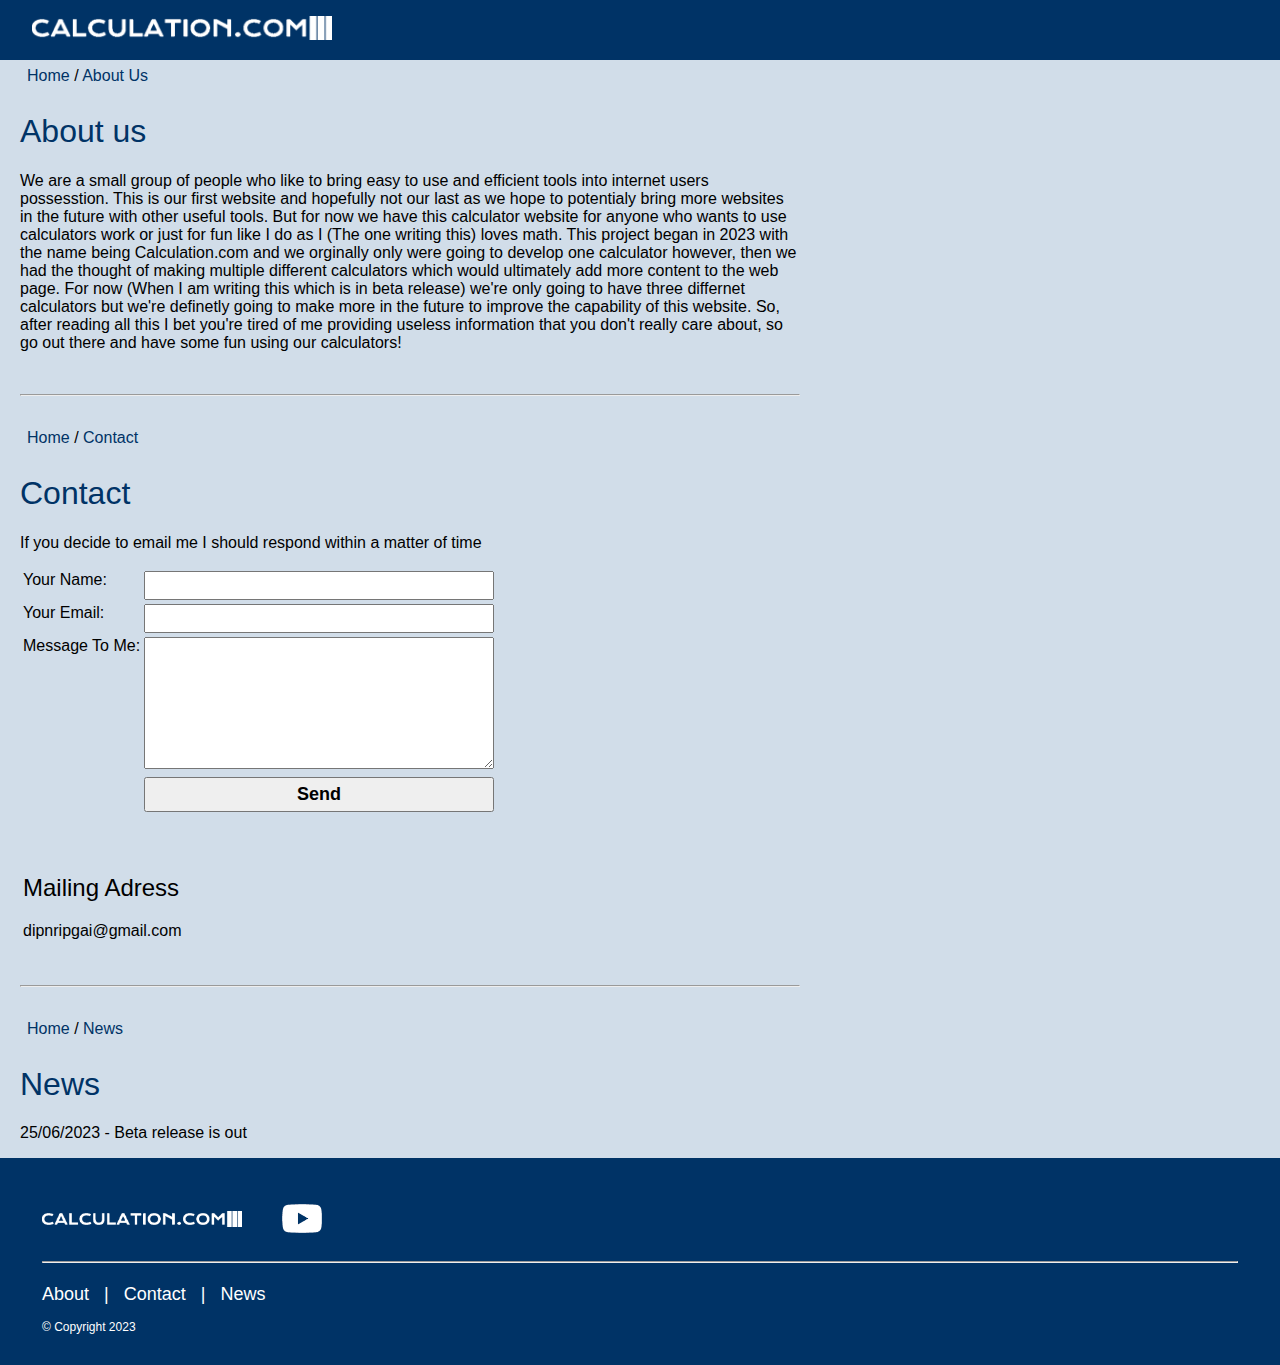
<file: about_contact_news.html>
<!DOCTYPE html>

<html lang="en">
  <head>
    <title>About us</title>
    <meta charset="UTF-8" />
    <meta name="viewport" content="width=device-width, initial-scale=1" />
    <meta http-equiv="X-UA-Compatible" content="ie=edge" />
    <meta name="description" content="Welcome to my cool calculator website" />
    <link rel="stylesheet" href="CSS/style.css" />
  </head>
  <body>
    <div id="outerheader">
      <div id="header">
        <div id="logo">
          <img
            src="Images/Websitename.png"
            alt="Image not available"
            width="300px"
          />
        </div>
      </div>
    </div>
    <div id="content_out">
      <div id="content">
        <div id="breadcrumbs">
          <span>
            <a href="index.html">
              <span>Home</span>
            </a>
          </span>
          /
          <span>
            <a href="about_contact_news.html">
              <span>About Us</span>
            </a>
          </span>
        </div>
        <h1>About us</h1>
        <p>
          We are a small group of people who like to bring easy to use and
          efficient tools into internet users possesstion. This is our first
          website and hopefully not our last as we hope to potentialy bring more
          websites in the future with other useful tools. But for now we have
          this calculator website for anyone who wants to use calculators work
          or just for fun like I do as I (The one writing this) loves math. This
          project began in 2023 with the name being Calculation.com and we
          orginally only were going to develop one calculator however, then we
          had the thought of making multiple different calculators which would
          ultimately add more content to the web page. For now (When I am
          writing this which is in beta release) we're only going to have three
          differnet calculators but we're definetly going to make more in the
          future to improve the capability of this website. So, after reading
          all this I bet you're tired of me providing useless information that
          you don't really care about, so go out there and have some fun using
          our calculators!
        </p>
        <a name="contact"></a>
        <br />
        <hr />
        <br />
        <div id="breadcrumbs">
          <span>
            <a href="index.html">
              <span>Home</span>
            </a>
          </span>
          /
          <span>
            <a href="about_contact_news.html#contacth1">
              <span>Contact</span>
            </a>
          </span>
        </div>
        <h1 id="contacth1">Contact</h1>
        <p>
          If you decide to email me I should respond within a matter of time
        </p>
        <form
          action="mailto:dipnripgai@gmail.com"
          method="get"
          enctype="text/plain"
        >
          <table class="bodytext">
            <tbody>
              <tr>
                <td valign="top">
                  <strong>Your Name: </strong>
                </td>
                <td>
                  <input
                    name="subject"
                    type="text"
                    size="50"
                    value
                    style="width: 350px; padding: 5px"
                    fdprocessedid="2u6l2m"
                  />
                </td>
              </tr>
              <tr>
                <td valign="top">
                  <strong>Your Email: </strong>
                </td>
                <td>
                  <input
                    name="email"
                    type="text"
                    value
                    size="50"
                    style="width: 350px; padding: 5px"
                    fdprocessedid="af5za"
                  />
                </td>
              </tr>
              <tr>
                <td valign="top">
                  <strong>Message To Me: </strong>
                </td>
                <td>
                  <textarea
                    name="body"
                    cols="40"
                    rows="8"
                    style="width: 350px; padding: 5px"
                  ></textarea>
                </td>
              </tr>
              <tr>
                <td>
                  <input type="hidden" name="validateID" value="123456" />
                </td>
                <td>
                  <input
                    type="submit"
                    name="Submits"
                    value="Send"
                    onclick="return validateForm();"
                    style="
                      width: 100%;
                      font-size: 18px;
                      text-align: center;
                      font-weight: bold;
                      padding: 5px;
                    "
                    fdprocessedid="af5za"
                  />
                </td>
              </tr>
            </tbody>
          </table>
        </form>
        <br />
        <br />
        <table width="100%">
          <tbody>
            <tr>
              <td valign="top">
                <h2>Mailing Adress</h2>
                <p class="bigtext">dipnripgai@gmail.com</p>
              </td>
            </tr>
          </tbody>
        </table>
        <a name="news"></a>
        <br />
        <hr />
        <br />
        <div id="breadcrumbs">
          <span>
            <a href="index.html">
              <span>Home</span>
            </a>
          </span>
          /
          <span>
            <a href="about_contact_news.html#newsh1">
              <span>News</span>
            </a>
          </span>
        </div>
        <h1 id="newsh1">News</h1>
        <p>25/06/2023 - Beta release is out</p>
      </div>
    </div>
    <footer class="footer" id="footer">
      <div class="footer_bottom">
        <div class="footer_wrapper">
          <div class="logo_and_social">
            <a href="index.html"
              ><img src="Images/Websitename.png" width="200px"
            /></a>
            <ul class="social_links">
              <li>
                <a href="https://www.youtube.com/@gaidoc988/videos"
                  ><img src="Images/yt.png" width="40px"
                /></a>
              </li>
            </ul>
          </div>
          <hr />
          <div class="footer_links">
            <ul>
              <li><a href="about_contact_news.html">About</a></li>
              <li>|</li>
              <li><a href="about_contact_news.html#contacth1">Contact</a></li>
              <li>|</li>
              <li><a href="about_contact_news.html#newsh1">News</a></li>
            </ul>
          </div>
          <span class="copyright">© Copyright 2023</span>
        </div>
      </div>
    </footer>
  </body>
</html>
</file>
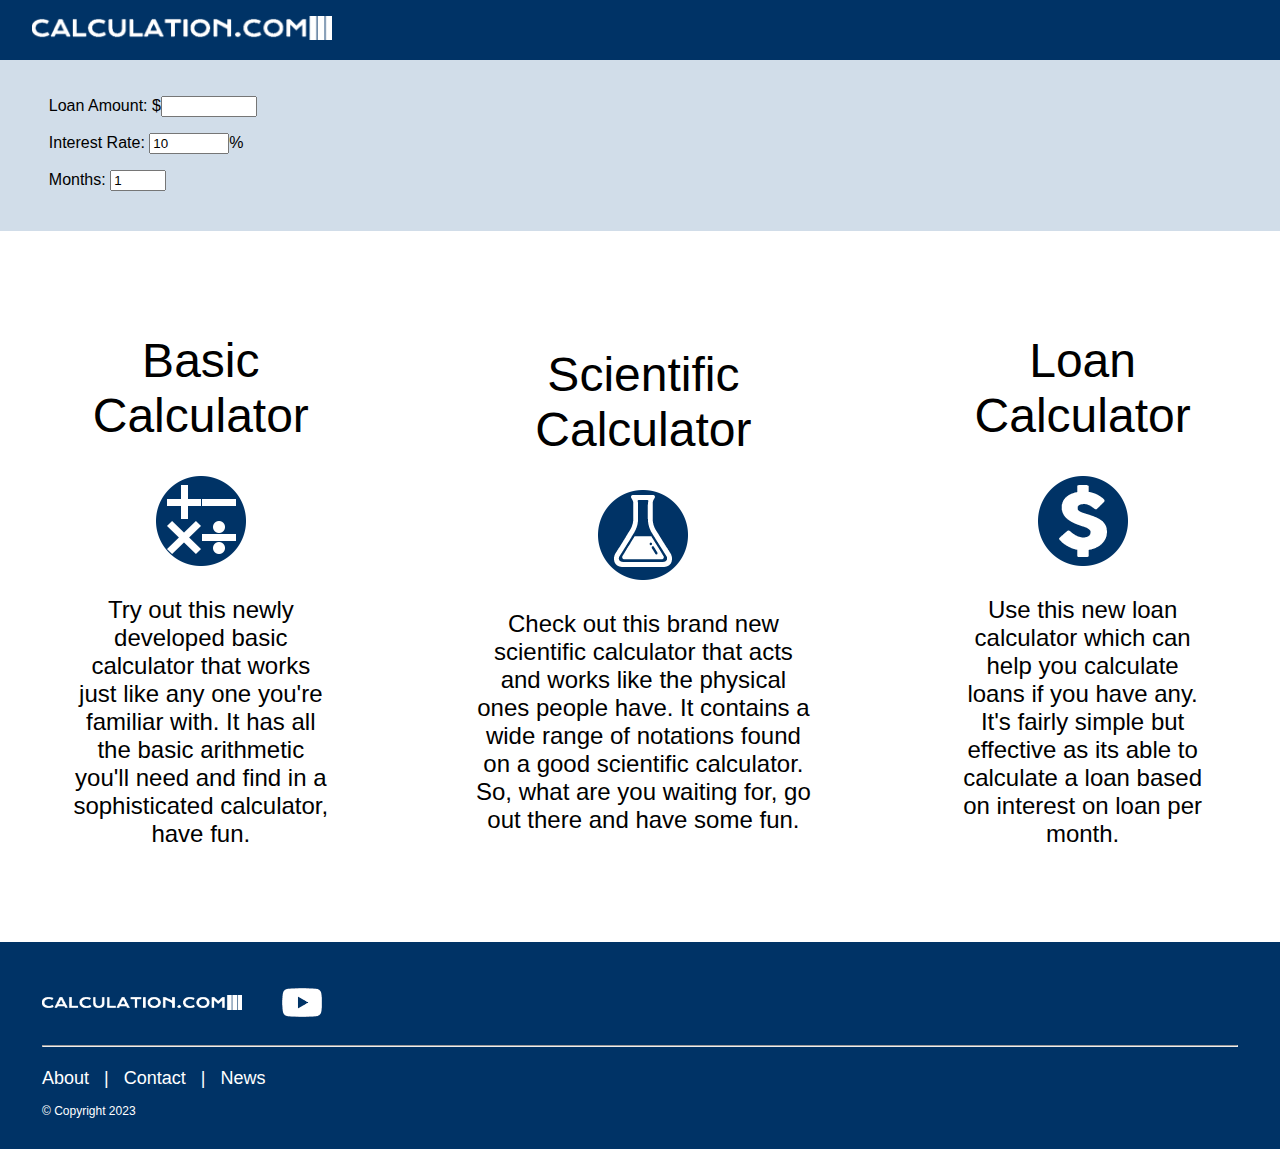
<file: index2.html>
<!DOCTYPE html>

<html lang="en">
  <head>
    <title>Calculation.com</title>
    <meta charset="UTF-8" />
    <meta name="viewport" content="width=device-width, initial-scale=1" />
    <meta http-equiv="X-UA-Compatible" content="ie=edge" />
    <meta name="description" content="Welcome to my cool calculator website" />
    <link rel="stylesheet" href="CSS/style.css" />
  </head>
  <body>
    <div id="outerheader">
      <div id="header">
        <div id="logo">
          <img
            src="Images/Websitename.png"
            alt="Image not available"
            width="300px"
          />
        </div>
      </div>
    </div>
    <div class="container">
      <p>
        Loan Amount: $<input
          id="amount"
          type="number"
          min="1"
          max="1000000"
          onchange="computeLoan()"
        />
      </p>
      <p>
        Interest Rate:
        <input
          id="interest_rate"
          type="number"
          min="0"
          max="100"
          value="10"
          step=".1"
          onchange="computeLoan()"
        />%
      </p>
      <p>
        Months:
        <input
          id="months"
          type="number"
          min="1"
          max="72"
          value="1"
          step="1"
          onchange="computeLoan()"
        />
      </p>
      <h2 id="payment"></h2>
    </div>
    <nav id="nav">
      <div id="contentout">
        <div id="navlistwrap">
          <div class="basic_calculator">
            <span class="heading"><h1>Basic Calculator</h1></span>
            <div class="icon">
              <button>
                <a href="index3.html"
                  ><img src="Images/calc_logo.png" alt="idk"
                /></a>
              </button>
            </div>
            <div class="info">
              <p>
                Try out this newly developed basic calculator that works just
                like any one you're familiar with. It has all the basic
                arithmetic you'll need and find in a sophisticated calculator,
                have fun.
              </p>
            </div>
          </div>
          <div class="scientific_calculator">
            <span class="heading"><h1>Scientific Calculator</h1></span>
            <div class="icon">
              <button>
                <a href="index.html"
                  ><img src="Images/sci_calc.png" alt="idk"
                /></a>
              </button>
            </div>
            <div class="info">
              <p>
                Check out this brand new scientific calculator that acts and
                works like the physical ones people have. It contains a wide
                range of notations found on a good scientific calculator. So,
                what are you waiting for, go out there and have some fun.
              </p>
            </div>
          </div>
          <div class="finance_calculator">
            <span class="heading"><h1>Loan Calculator</h1></span>
            <div class="icon">
              <button>
                <a href="index2.html"
                  ><img src="Images/fin_calc.png" alt=""
                /></a>
              </button>
            </div>
            <div class="info">
              <p>
                Use this new loan calculator which can help you calculate loans
                if you have any. It's fairly simple but effective as its able to
                calculate a loan based on interest on loan per month.
              </p>
            </div>
          </div>
        </div>
      </div>
    </nav>
    <footer class="footer" id="footer">
      <div class="footer_bottom">
        <div class="footer_wrapper">
          <div class="logo_and_social">
            <a href="index.html"
              ><img src="Images/Websitename.png" width="200px"
            /></a>
            <ul class="social_links">
              <li>
                <a href="https://www.youtube.com/@gaidoc988/videos"
                  ><img src="Images/yt.png" width="40px"
                /></a>
              </li>
            </ul>
          </div>
          <hr />
          <div class="footer_links">
            <ul>
              <li><a href="about_contact_news.html">About</a></li>
              <li>|</li>
              <li><a href="about_contact_news.html#contacth1">Contact</a></li>
              <li>|</li>
              <li><a href="about_contact_news.html#newsh1">News</a></li>
            </ul>
          </div>
          <span class="copyright">© Copyright 2023</span>
        </div>
      </div>
    </footer>
    <script type="text/javascript" src="Scripts/Fin_calc.js"></script>
  </body>
</html>
</file>
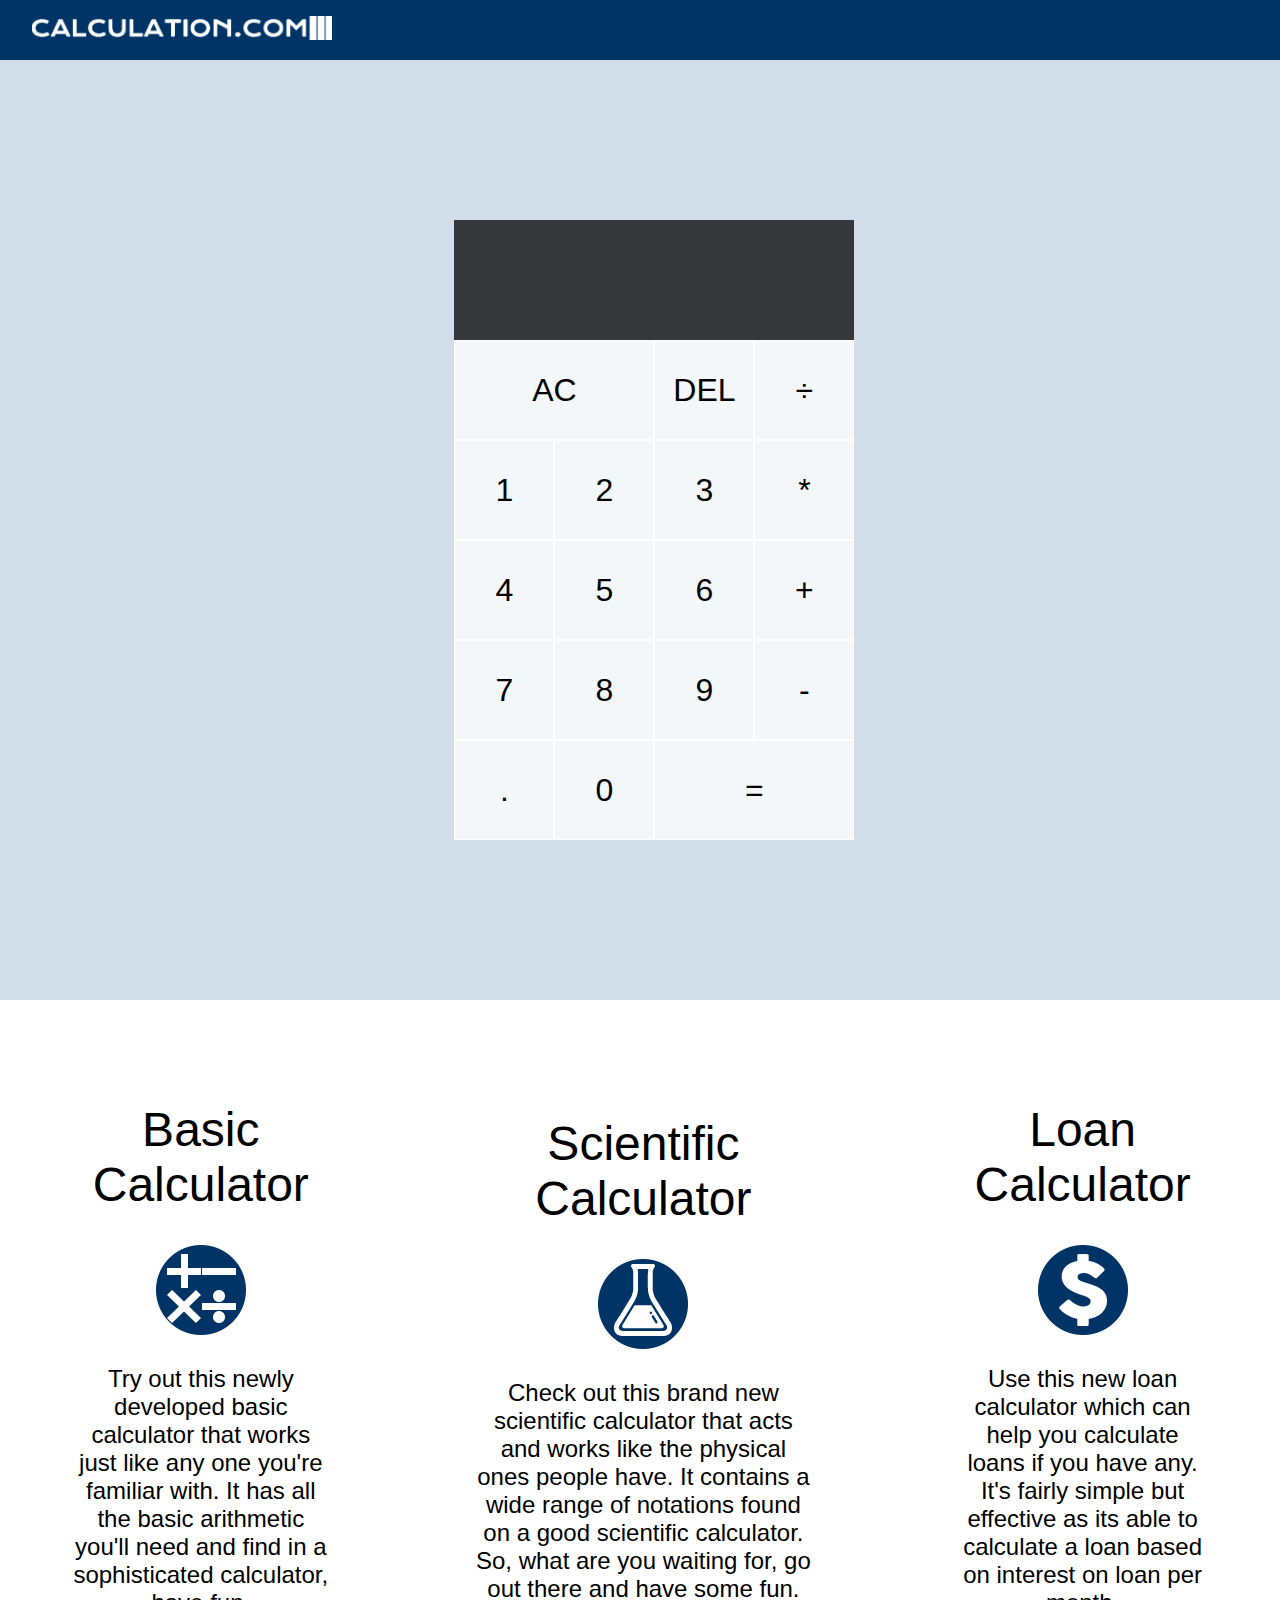
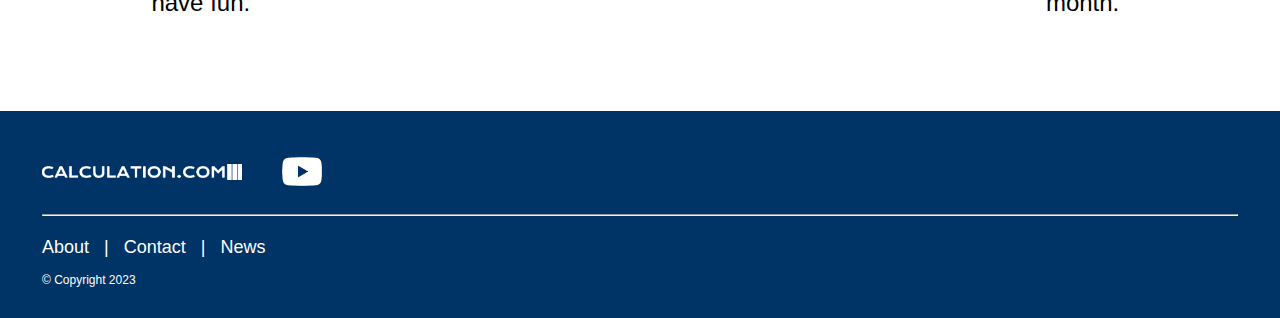
<file: index3.html>
<!DOCTYPE html>

<html lang="en">
  <head>
    <title>Calculation.com</title>
    <meta charset="UTF-8" />
    <meta name="viewport" content="width=device-width, initial-scale=1" />
    <meta http-equiv="X-UA-Compatible" content="ie=edge" />
    <meta name="description" content="Welcome to my cool calculator website" />
    <link rel="stylesheet" href="CSS/style.css" />
  </head>
  <body>
    <div id="outerheader">
      <div id="header">
        <div id="logo">
          <img
            src="Images/Websitename.png"
            alt="Image not available"
            width="300px"
          />
        </div>
      </div>
    </div>
    <div class="container">
      <div class="calculator-grid">
        <div class="output">
          <div data-previous-operand class="previous-operand"></div>
          <div data-current-operand class="current-operand"></div>
        </div>
        <button data-all-clear class="span-two">AC</button>
        <button data-delete>DEL</button>
        <button data-operation>÷</button>
        <button data-number>1</button>
        <button data-number>2</button>
        <button data-number>3</button>
        <button data-operation>*</button>
        <button data-number>4</button>
        <button data-number>5</button>
        <button data-number>6</button>
        <button data-operation>+</button>
        <button data-number>7</button>
        <button data-number>8</button>
        <button data-number>9</button>
        <button data-operation>-</button>
        <button data-number>.</button>
        <button data-number>0</button>
        <button data-equals class="span-two">=</button>
      </div>
    </div>
    <nav id="nav">
      <div id="contentout">
        <div id="navlistwrap">
          <div class="basic_calculator">
            <span class="heading"><h1>Basic Calculator</h1></span>
            <div class="icon">
              <button>
                <a href="index3.html"
                  ><img src="Images/calc_logo.png" alt="idk"
                /></a>
              </button>
            </div>
            <div class="info">
              <p>
                Try out this newly developed basic calculator that works just
                like any one you're familiar with. It has all the basic
                arithmetic you'll need and find in a sophisticated calculator,
                have fun.
              </p>
            </div>
          </div>
          <div class="scientific_calculator">
            <span class="heading"><h1>Scientific Calculator</h1></span>
            <div class="icon">
              <button>
                <a href="index.html"
                  ><img src="Images/sci_calc.png" alt="idk"
                /></a>
              </button>
            </div>
            <div class="info">
              <p>
                Check out this brand new scientific calculator that acts and
                works like the physical ones people have. It contains a wide
                range of notations found on a good scientific calculator. So,
                what are you waiting for, go out there and have some fun.
              </p>
            </div>
          </div>
          <div class="finance_calculator">
            <span class="heading"><h1>Loan Calculator</h1></span>
            <div class="icon">
              <button>
                <a href="index2.html"
                  ><img src="Images/fin_calc.png" alt=""
                /></a>
              </button>
            </div>
            <div class="info">
              <p>
                Use this new loan calculator which can help you calculate loans
                if you have any. It's fairly simple but effective as its able to
                calculate a loan based on interest on loan per month.
              </p>
            </div>
          </div>
        </div>
      </div>
    </nav>
    <footer class="footer" id="footer">
      <div class="footer_bottom">
        <div class="footer_wrapper">
          <div class="logo_and_social">
            <a href="index.html"
              ><img src="Images/Websitename.png" width="200px"
            /></a>
            <ul class="social_links">
              <li>
                <a href="https://www.youtube.com/@gaidoc988/videos"
                  ><img src="Images/yt.png" width="40px"
                /></a>
              </li>
            </ul>
          </div>
          <hr />
          <div class="footer_links">
            <ul>
              <li><a href="about_contact_news.html">About</a></li>
              <li>|</li>
              <li><a href="about_contact_news.html#contacth1">Contact</a></li>
              <li>|</li>
              <li><a href="about_contact_news.html#newsh1">News</a></li>
            </ul>
          </div>
          <span class="copyright">© Copyright 2023</span>
        </div>
      </div>
    </footer>
    <script type="text/javascript" src="Scripts/Bas_calc.js"></script>
  </body>
</html>
</file>
<file: CSS/style.css>
#outerheader {
    top: 0;
    width: 100%;
    text-align: center;
    background-color: #003366;
}

#header {
    width: 990px;
    padding-left: 8px;
    width: 95%;
    height: 60px;
    background: #003366;
    padding: 0px;
    margin-left: auto;
    margin-right: auto;
    text-align: left;
    overflow: hidden;
}

#logo {
    margin-top: 16px;
    text-align: left;
    overflow: hidden;
}

body {
    padding: 0;
    margin: 0;
    height: 100%;
    width: 100%;
    justify-content: center;
    align-items: center;
    min-height: 100vh;
    user-select: none;
    background: rgb(209, 221, 233);
    display: table;
}

#main {
    text-align: center;
}

.container {   
    margin-left: 1.8em;
    padding: 20px;
    border-radius: 8px;
}

.content 
{
    width: 100%;
    margin-top: 1.7em;
    display: flex;
    justify-content: center;
    align-items: center;
    flex-direction: column;
}

.row button {
    width: 60px;
    height: 30px;
    font-size: 16px;
    border: none;
    outline: none;
    margin: 5px;
    border-radius: 4px;
    transition: .1s;
    box-shadow: 5px 5px 8px #00000020,
               -5px -5px 8px #ffff;
}

.row button:hover 
{
    box-shadow:  inset 5px 5px 8px rgba(16, 16, 16, .1),
                 inset -5px -5px 8px #fff;
    background: #fff;
}

.display #screen 
{
    margin-bottom: .5em;
    width: auto;
    height: 70px;
    font-size: 35px;
    outline: none;
    border: none;
    text-align: right;
    padding-right: .5em;
    background: #ecf0f3;
    border-radius: 6px;
    box-shadow: inset 8px 8px 8px #cbced1,
                inset -8px -8px 8px #ffffff;
}

#eval 
{
    background: #33ccff;
    color: #fff;
    box-shadow: inset 5px 5px 8px #66d9ff,
                inset -5px -5px 8px #00ace6;
}

#eval:hover 
{
    box-shadow: inset 5px 5px 8px #00ace6,
                inset -5px -5px 8px #00ace6;
}

#ac 
{
    background: #33cc33;
    color: #fff;
}

#ac:hover 
{
    box-shadow: inset 5px 5px 8px #2eb82e,
                inset -5px -5px 8px #33cc33;
}

#ce 
{
    background: #ff3399;
    color: #fff;
}

#ce:hover 
{
      box-shadow: inset 5px 5px 8px #e60073,
                  inset -5px -5px 8px #ff3399;
}

#content {
    width: 800px;
    float: left;
    padding-left: 20px
}

#content h1 {
    color: #003366;
    font-family: arial,helvetica,sans-serif;
}

#content p {
    font-family: 'Lucida Sans', 'Lucida Sans Regular', 'Lucida Grande', 'Lucida Sans Unicode', Geneva, Verdana, sans-serif;
}

#breadcrumbs {
    padding: 7px;
}

#breadcrumbs a {
    text-decoration: none;
    font-family: arial,helvetica,sans-serif;
    color: #003366;
}

#breadcrumbs a:hover {
    text-decoration: underline;
}

::-webkit-scrollbar {
    width: 10px;
  }
  
::-webkit-scrollbar-track {
    background: #f1f1f1; 
  }
   
::-webkit-scrollbar-thumb {
    background: #888; 
  }
  
::-webkit-scrollbar-thumb:hover {
    background: #555; 
  }

  *, *::before, *::after {
    box-sizing: border-box;
    font-family: Gotham Rounded, sans-serif;
    font-weight: normal;
  }

  .calculator-grid {
    display: grid;
    justify-content: center;
    align-content: center;
    min-height: 100vh;
    grid-template-columns: repeat(4, 100px);
    grid-template-rows: minmax(120px, auto) repeat(5, 100px);
  }
  
  .calculator-grid > button {
    cursor: pointer;
    font-size: 2rem;
    border: 1px solid white;
    outline: none;
    background-color: rgba(255, 255, 255, .75);
  }
  
  .calculator-grid > button:hover {
    background-color: rgba(255, 255, 255, .9);
  }
  
  .span-two {
    grid-column: span 2;
  }
  
  .output {
    grid-column: 1 / -1;
    background-color: rgba(0, 0, 0, .75);
    display: flex;
    align-items: flex-end;
    justify-content: space-around;
    flex-direction: column;
    padding: 10px;
    word-wrap: break-word;
    word-break: break-all;
  }
  
  .output .previous-operand {
    color: rgba(255, 255, 255, .75);
    font-size: 1.5rem;
  }
  
  .output .current-operand {
    color: white;
    font-size: 2.5rem;
  }

nav {
    margin: 0;
    width: 100%;
    background-color: #ffffff;
}

#navlistwrap {
    display: flex;
    text-align: center;
    align-items: center;
    justify-content: center;
}

.basic_calculator {
    font-size: x-large;
    font-family: arial,helvetica,sans-serif;
    margin: 70px;
}

.scientific_calculator {
    font-size: x-large;
    font-family: arial,helvetica,sans-serif;
    margin: 70px;
}

.finance_calculator {
    font-size: x-large;
    font-family: arial,helvetica,sans-serif;
    margin: 70px;
}

button {
    border: none;
    background: none;
}

button a img {
    -moz-transition: all 0.3s;
    -webkit-transition: all 0.3s;
    transition: all 0.3s;
}

button a img:hover {
    -webkit-transform: scale(1.2);
    -moz-transform: scale(1.2);
    -o-transform: scale(1.2);
    -ms-transform: scale(1.2);
    transform: scale(1.2);
}

#footer {
    margin: 0;
    display: table-row;
    bottom: 0;
    width: 100%;
    background-color: #003366;
    color: white;
    height: 0;
}

.footer .footer_links ul {
    padding: 0;
    display: flex;
}

.footer .footer_links ul li {
    font-size: 14px;
    line-height: 14px;
    padding: 0 15px 0 0;
    color: #fff;
    list-style-type: none;
}

.footer .footer_links ul li a {
    color: #fff;
    text-decoration: none;
}

.footer .footer_links {
    display: flex;
    justify-content: space-between;
    align-items: center;
}

.footer_wrapper .footer_links ul li {
    font-family: "MullerBold",arial,sans-serif;
    font-size: 18px;
}

.footer_wrapper .footer_links ul li:hover {
    text-decoration: underline;
}

.footer_wrapper {
    padding-left: 42px;
    padding-right: 42px;
    padding-top: 30px;
    padding-bottom: 30px;
}

.logo_and_social {
    display: flex;
    flex-direction: row;
    align-items: center;
}

.footer_wrapper .social_links {
    display: flex;
    align-items: left;
}

.footer_wrapper .copyright {
    font-family: "MullerMedium", "Arial" , arial, sans-serif;
    font-size: 12px;
}

.social_links li {
    margin-top: 0;
    display: flex;
    align-items: center;
    padding: 0 30px 0 0;
}
</file>
